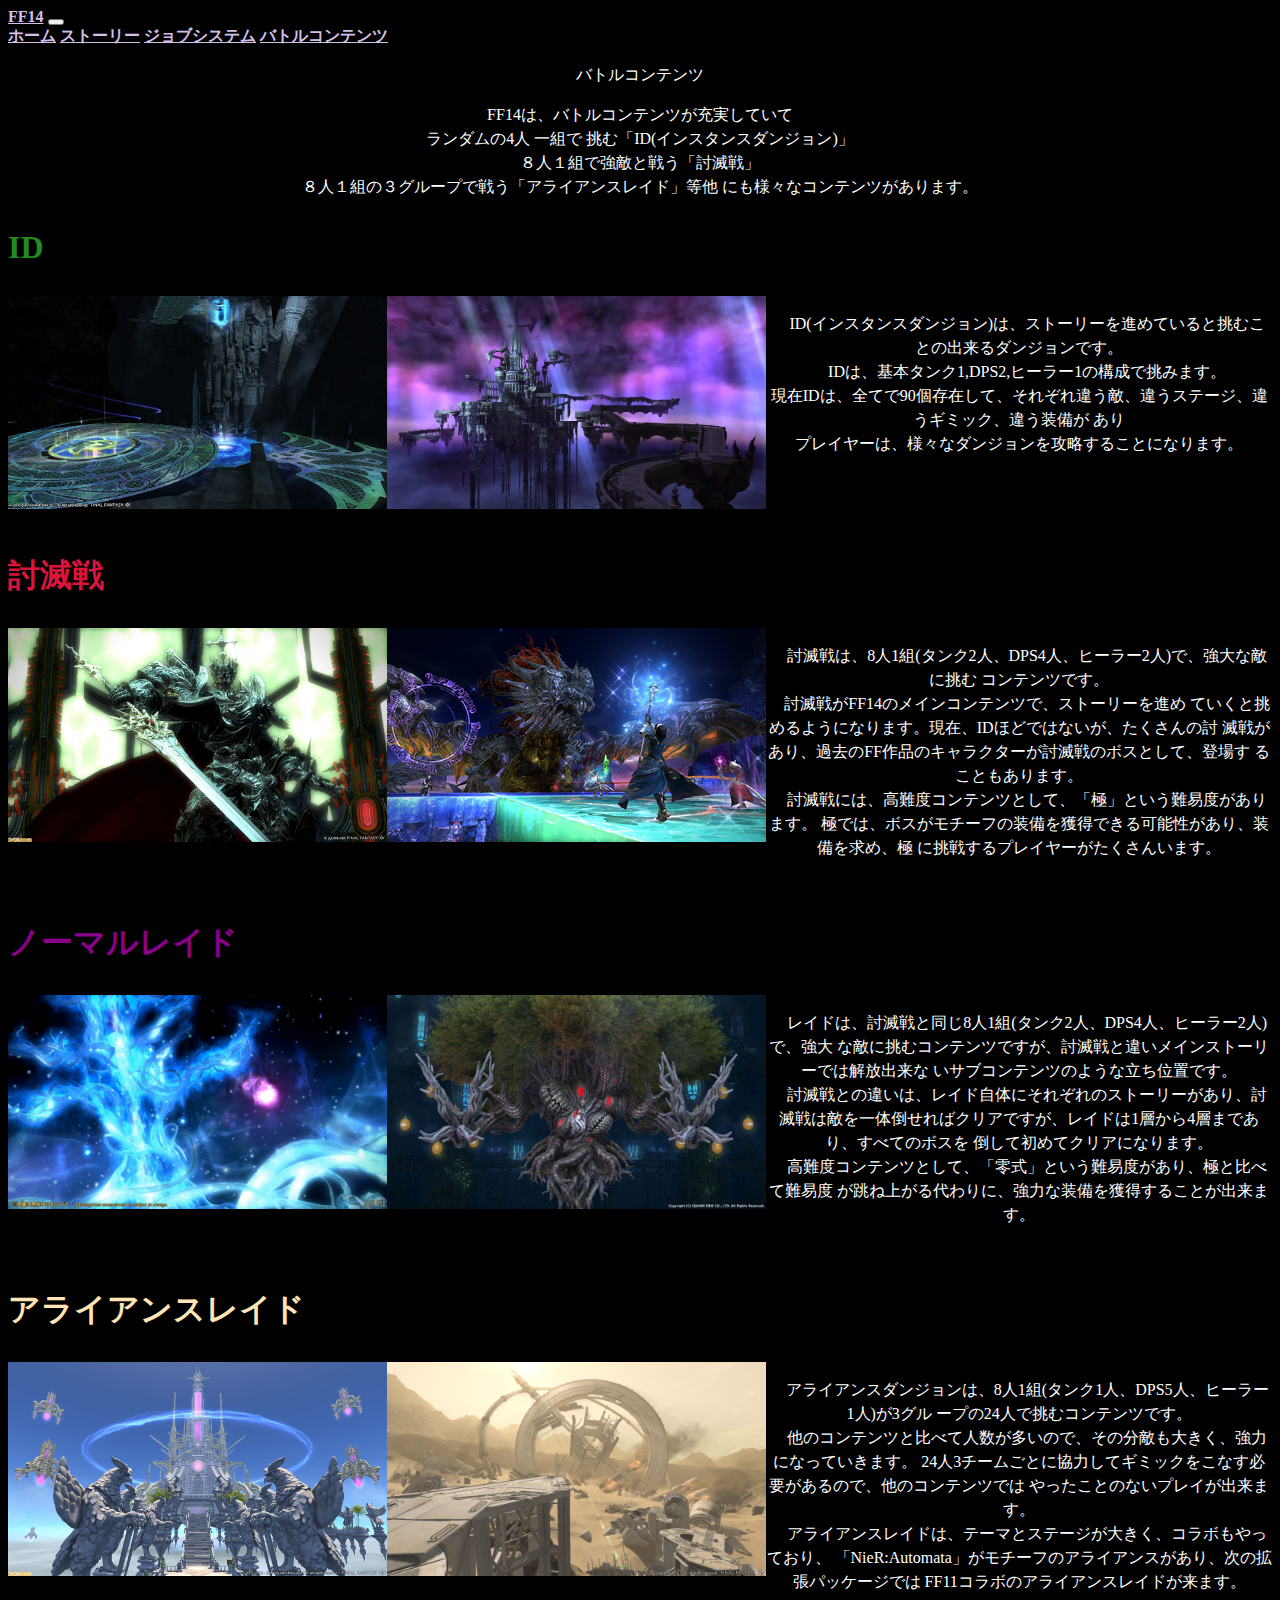
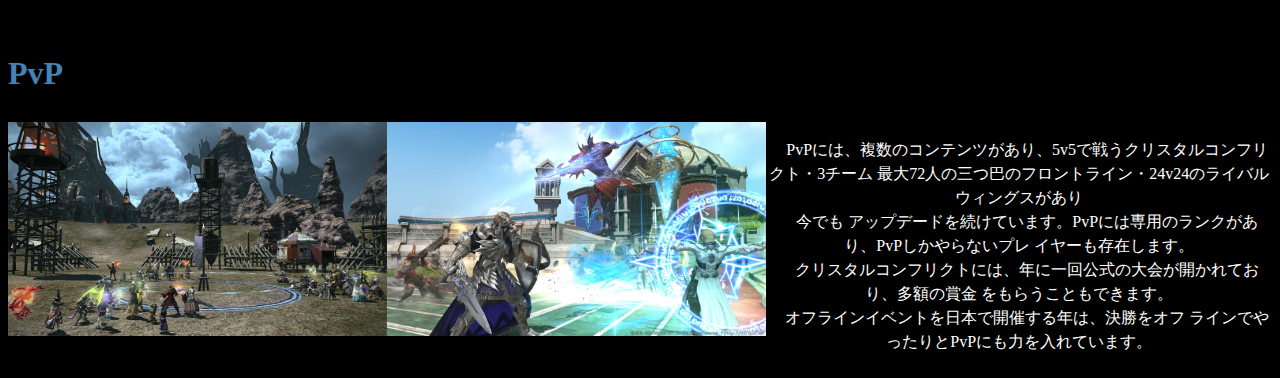
<file: battle/battle.html>
<!DOCTYPE html>
<html lang="en">

<head>
    <meta charset="UTF-8">
    <link rel="preconnect" href="https://fonts.googleapis.com">
    <link rel="preconnect" href="https://fonts.gstatic.com" crossorigin>
    <link href="https://fonts.googleapis.com/css2?family=Kaisei+Decol&display=swap" rel="stylesheet">
    <meta name="viewport" content="width=device-width, initial-scale=1.0">
    <title>FF14-Battle</title>
    <link rel="stylesheet" href="../css/battle.css">
    <link href="https://cdn.jsdelivr.net/npm/bootstrap@5.3.0/dist/css/bootstrap.min.css" rel="stylesheet" integrity="sha384-9ndCyUaIbzAi2FUVXJi0CjmCapSmO7SnpJef0486qhLnuZ2cdeRhO02iuK6FUUVM" crossorigin="anonymous">
    <script src="https://cdn.jsdelivr.net/npm/bootstrap@5.3.0/dist/js/bootstrap.bundle.min.js" integrity="sha384-geWF76RCwLtnZ8qwWowPQNguL3RmwHVBC9FhGdlKrxdiJJigb/j/68SIy3Te4Bkz" crossorigin="anonymous"></script>
    <link rel="stylesheet" type="text/css" href="https://coco-factory.jp/ugokuweb/wp-content/themes/ugokuweb/data/reset.css">
<link rel="stylesheet" type="text/css" href="https://coco-factory.jp/ugokuweb/wp-content/themes/ugokuweb/data/5-2-7/css/5-2-7.css">

</head>

<body class="back">
    <div class='fixed-top'>
        <nav class="navbar navbar-expand-lg navbar-light bg-light">
            <a class="navbar-brand" href="#">FF14</a>
            <button class="navbar-toggler" type="button" data-toggle="collapse" data-target="#navbarNavAltMarkup" aria-controls="navbarNavAltMarkup" aria-expanded="false" aria-label="Toggle navigation">
                <span class="navbar-toggler-icon"></span>
            </button>
            <div class="collapse navbar-collapse" id="navbarNavAltMarkup">
                <div class="navbar-nav">
                    <a class="nav-item nav-link" href="../index.html">ホーム</a>
                    <a class="nav-item nav-link" href="../story/story.html">ストーリー</a>
                    <a class="nav-item nav-link" href="../job/job.html">ジョブシステム</a>
                    <a class="nav-item nav-link" href="#">バトルコンテンツ</a>
                </div> 
            </div>
        </nav>
        </div>
    
    <p>バトルコンテンツ</p>

    <p>FF14は、バトルコンテンツが充実していて<br>ランダムの4人 一組で
        挑む「ID(インスタンスダンジョン)」<br>８人１組で強敵と戦う「討滅戦」<br>８人１組の３グループで戦う「アライアンスレイド」等他
        にも様々なコンテンツがあります。
    </p>

    <h1 class="di">ID</h1>
    <div class="id">
        <div class="dm">
            <img src="img/unnamed.jpg" alt="souten">
            <img src="img/ff14-1.webp" alt="tuki">
        </div>
        <p>　ID(インスタンスダンジョン)は、ストーリーを進めていると挑むことの出来るダンジョンです。<br>
            　IDは、基本タンク1,DPS2,ヒーラー1の構成で挑みます。<br> 現在IDは、全てで90個存在して、それぞれ違う敵、違うステージ、違うギミック、違う装備が
            あり<br>プレイヤーは、様々なダンジョンを攻略することになります。</p>
    </div>
    <h1 class="du">討滅戦</h1>
    <div class="toumetu">
        
        <div class="dm">
        <img src="img/y_65069b53a6b70.jpg" alt="gen">
        <img src="img/6a19cbb14bf702db1c0a195ad1136be8c22b4a58_0.png" alt="kami"></div>
       <p>　討滅戦は、8人1組(タンク2人、DPS4人、ヒーラー2人)で、強大な敵に挑む
        コンテンツです。<br>　討滅戦がFF14のメインコンテンツで、ストーリーを進め
        ていくと挑めるようになります。現在、IDほどではないが、たくさんの討
        滅戦があり、過去のFF作品のキャラクターが討滅戦のボスとして、登場す
        ることもあります。<br>
        　討滅戦には、高難度コンテンツとして、「極」という難易度があります。
        極では、ボスがモチーフの装備を獲得できる可能性があり、装備を求め、極
        に挑戦するプレイヤーがたくさんいます。</p>
    </div>
    <h1 class="de">ノーマルレイド</h1>
    <div class="raid">
        
        <div class="dm">
        <img src="img/PLL76-015 (1).webp" alt="kahu">
        <img src="img/EB.22.08.12.38.43rsrr.jpg" alt="tenngoku"></div>
        <p>　レイドは、討滅戦と同じ8人1組(タンク2人、DPS4人、ヒーラー2人)で、強大
        な敵に挑むコンテンツですが、討滅戦と違いメインストーリーでは解放出来な
        いサブコンテンツのような立ち位置です。<br>
        　討滅戦との違いは、レイド自体にそれぞれのストーリーがあり、討滅戦は敵を一体倒せればクリアですが、レイドは1層から4層まであり、すべてのボスを
        倒して初めてクリアになります。<br>
        　高難度コンテンツとして、「零式」という難易度があり、極と比べて難易度
        が跳ね上がる代わりに、強力な装備を獲得することが出来ます。</p>
    </div>
    <h1 class="do">アライアンスレイド</h1>
    <div class="ara">
        
        <div class="dm">
        <img src="img/y_625563ab559fe.jpg" alt="tare">
        <img src="img/7znBOxZQoDF1MTsiiPSwWKttdE.jpg" alt="niya"></div>

        <p>　アライアンスダンジョンは、8人1組(タンク1人、DPS5人、ヒーラー1人)が3グル
        ープの24人で挑むコンテンツです。<br>
        　他のコンテンツと比べて人数が多いので、その分敵も大きく、強力になっていきます。
        24人3チームごとに協力してギミックをこなす必要があるので、他のコンテンツでは
        やったことのないプレイが出来ます。<br>
        　アライアンスレイドは、テーマとステージが大きく、コラボもやっており、
        「NieR:Automata」がモチーフのアライアンスがあり、次の拡張パッケージでは
        FF11コラボのアライアンスレイドが来ます。</p>

    </div>
    <h1 class="da">PvP</h1>
    <div class="pvp">
        
        <div class="dm">
        <img src="img/TwqxTc7DlfFK3cDdWgO9zvf0UY.jpg" alt="">
        <img src="img/c87f3eeef19983fdadcb1808a81ac9479ea73a30.webp" alt=""></div>
        <p>　PvPには、複数のコンテンツがあり、5v5で戦うクリスタルコンフリクト・3チーム
        最大72人の三つ巴のフロントライン・24v24のライバルウィングスがあり<br>　今でも
        アップデードを続けています。PvPには専用のランクがあり、PvPしかやらないプレ
        イヤーも存在します。<br>
        　クリスタルコンフリクトには、年に一回公式の大会が開かれており、多額の賞金
        をもらうこともできます。<br>　オフラインイベントを日本で開催する年は、決勝をオフ
        ラインでやったりとPvPにも力を入れています。</p>

    </div>

</body>

</html>
</file>
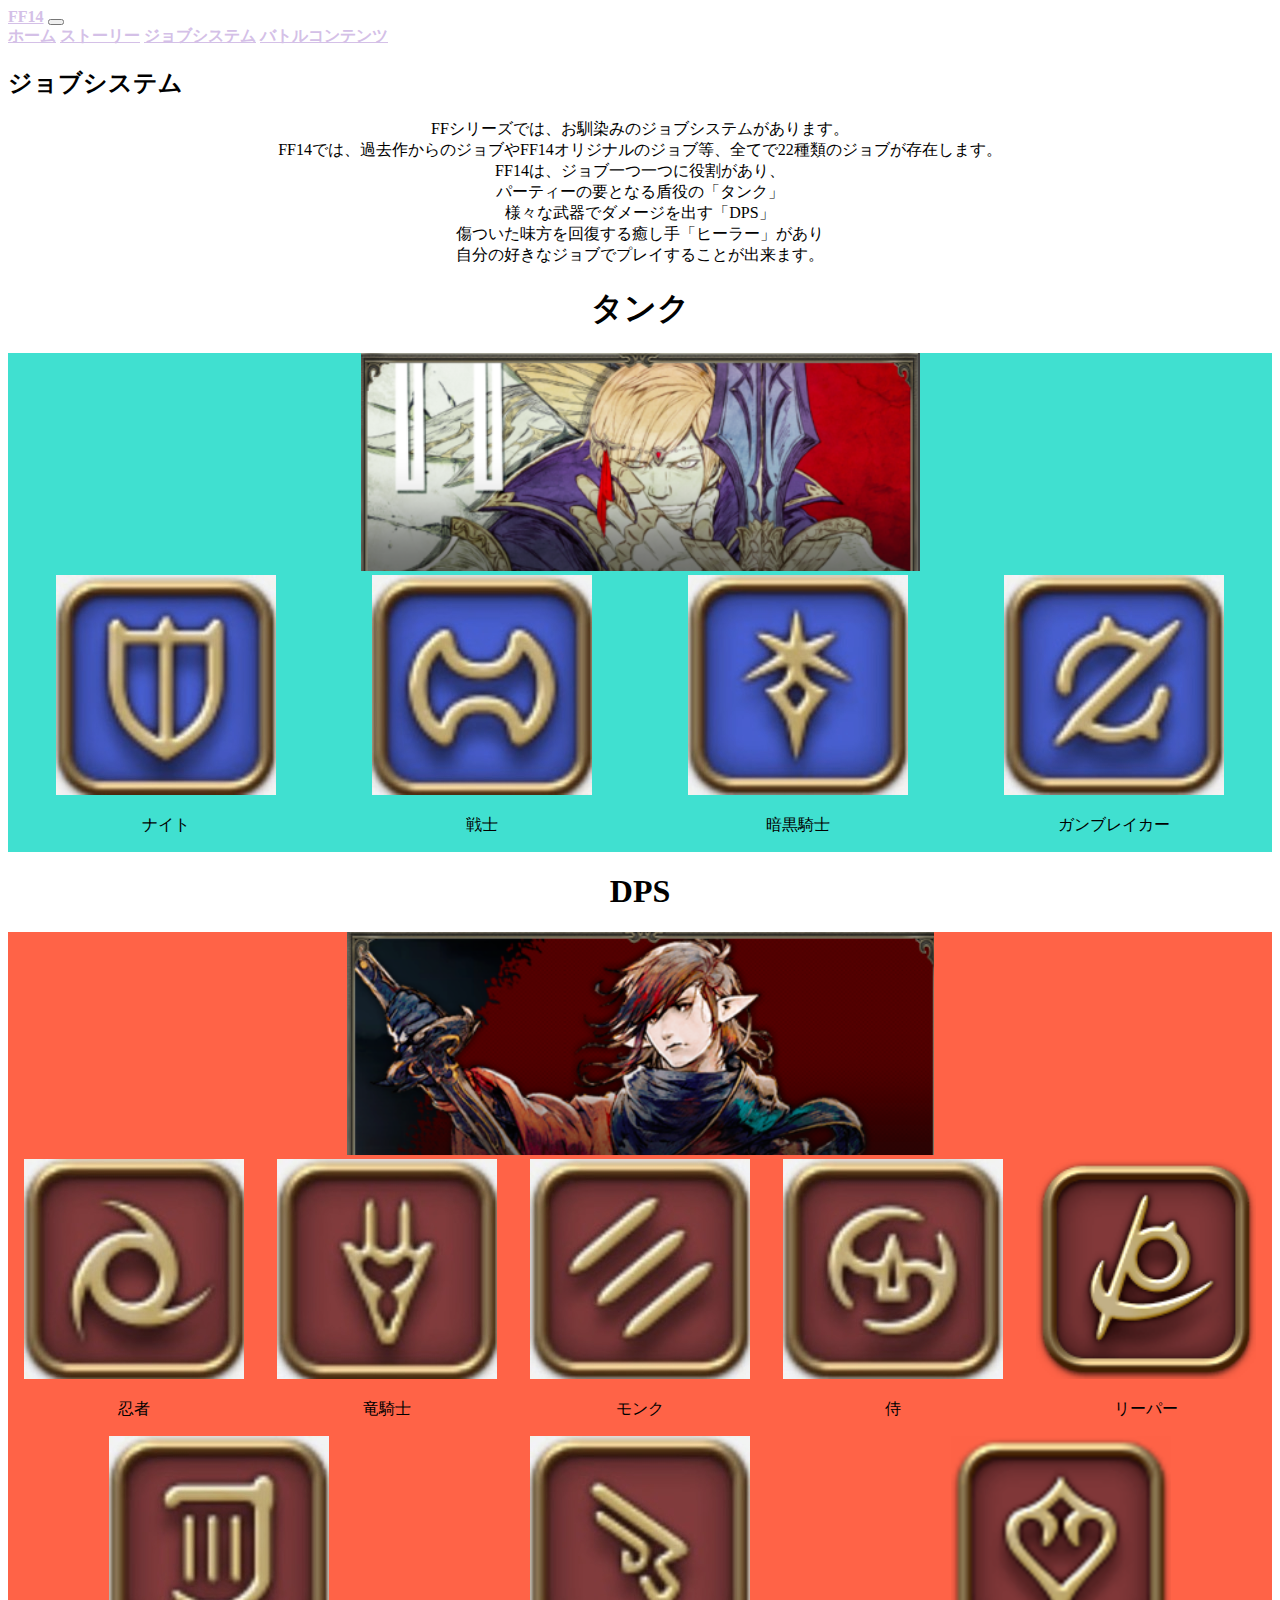
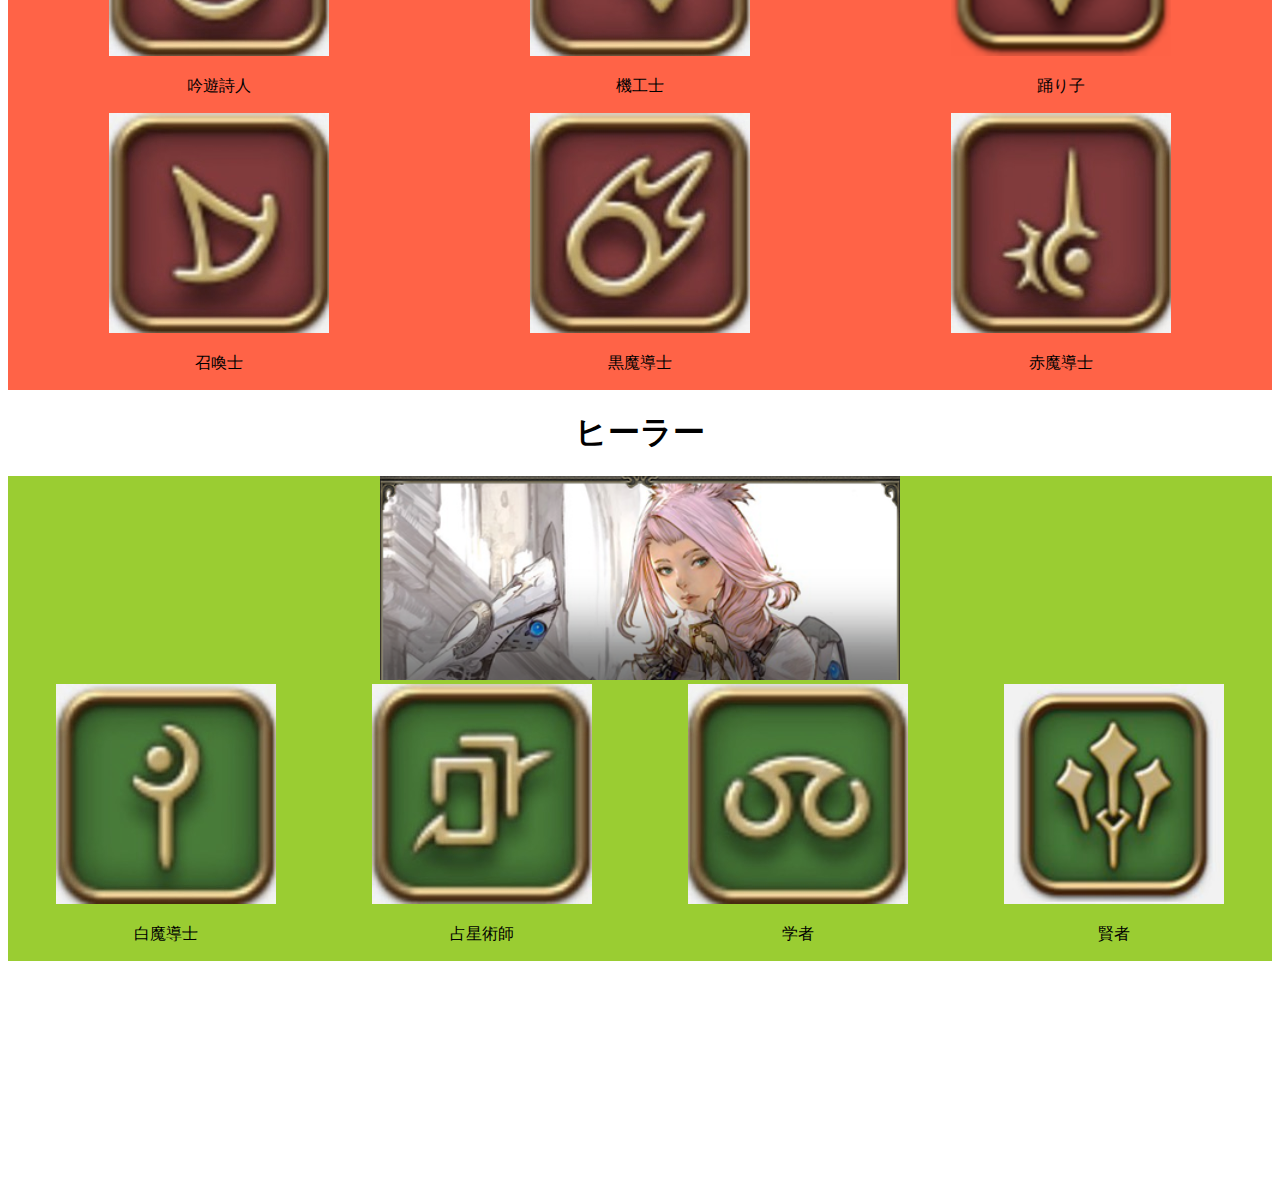
<file: job/job.html>
<!DOCTYPE html>
<html lang="en">

<head>
    <meta charset="UTF-8">
    <link rel="preconnect" href="https://fonts.googleapis.com">
    <link rel="preconnect" href="https://fonts.gstatic.com" crossorigin>
    <link href="https://fonts.googleapis.com/css2?family=Kaisei+Decol&display=swap" rel="stylesheet">
    <meta name="viewport" content="width=device-width, initial-scale=1.0">
    <title>FF14-job</title>
    <link rel="stylesheet" href="../css/job.css">
    <link href="https://cdn.jsdelivr.net/npm/bootstrap@5.3.0/dist/css/bootstrap.min.css" rel="stylesheet" integrity="sha384-9ndCyUaIbzAi2FUVXJi0CjmCapSmO7SnpJef0486qhLnuZ2cdeRhO02iuK6FUUVM" crossorigin="anonymous">
    <script src="https://cdn.jsdelivr.net/npm/bootstrap@5.3.0/dist/js/bootstrap.bundle.min.js" integrity="sha384-geWF76RCwLtnZ8qwWowPQNguL3RmwHVBC9FhGdlKrxdiJJigb/j/68SIy3Te4Bkz" crossorigin="anonymous"></script>
    <link rel="stylesheet" type="text/css" href="https://coco-factory.jp/ugokuweb/wp-content/themes/ugokuweb/data/reset.css">
<link rel="stylesheet" type="text/css" href="https://coco-factory.jp/ugokuweb/wp-content/themes/ugokuweb/data/5-2-7/css/5-2-7.css">
</head>

<body class="back">
   
  <div class='fixed-top'>
    <nav class="navbar navbar-expand-lg navbar-light bg-light">
        <a class="navbar-brand" href="#">FF14</a>
        <button class="navbar-toggler" type="button" data-toggle="collapse" data-target="#navbarNavAltMarkup" aria-controls="navbarNavAltMarkup" aria-expanded="false" aria-label="Toggle navigation">
            <span class="navbar-toggler-icon"></span>
        </button>
        <div class="collapse navbar-collapse" id="navbarNavAltMarkup">
            <div class="navbar-nav">
              <a class="nav-item nav-link" href="../index.html">ホーム</a>
                <a class="nav-item nav-link" href="../story/story.html">ストーリー</a>
                <a class="nav-item nav-link" href="#">ジョブシステム</a>
                <a class="nav-item nav-link" href="../battle/battle.html">バトルコンテンツ</a>
            </div> 
        </div>
    </nav>
    </div>

    </header>

    <h2>ジョブシステム</h2>
    <p>FFシリーズでは、お馴染みのジョブシステムがあります。<br>
    FF14では、過去作からのジョブやFF14オリジナルのジョブ等、全てで22種類のジョブが存在します。<br>
    FF14は、ジョブ一つ一つに役割があり、<br>
    パーティーの要となる盾役の「<span>タンク</span>」<br>
    様々な武器でダメージを出す「<span>DPS</span>」<br>
    傷ついた味方を回復する癒し手「<span>ヒーラー</span>」があり<br>
  自分の好きなジョブでプレイすることが出来ます。</p>

    <h1>タンク</h1>
    <div class="hi">
    <div class="img-box">
    <img src="img/スクリーンショット 2024-02-01 102103.png" alt="タンク">
    </div>
    <div class="tank">
        
        <div class="tjob">
          <div class="job">
          <img src="img/thumb.jpg" alt="ナイト">
          <p>ナイト</p>
          </div>
          <div class="job">
          <img src="img/thumb (1).jpg" alt="戦士">
          <p>戦士</p>
          </div>
          <div class="job">
          <img src="img/thumb (15).jpg" alt="暗黒">
          <p>暗黒騎士</p>
          </div>
          <div class="job">
          <img src="img/thumb (2).jpg" alt="ガンブレ">
          <p>ガンブレイカー</p>
          </div>
          </div>
          </div>
          </div>

          <h1>DPS</h1><div class="hu">          <div class="img-box">
          <img src="img/スクリーンショット 2024-02-01 101909.png" alt="DPS">
    </div>
          <div class="DPS" >
     
      
      <div class="mele">
        <div class="job">
        <img src="img/thumb (3).jpg" alt="忍者">
        <p>忍者</p>
        </div>
        <div class="job">
        <img src="img/thumb (5).jpg" alt="竜騎士">
        <p>竜騎士</p>
        </div>
        <div class="job">
        <img src="img/thumb (8).jpg" alt="モンク">
        <p>モンク</p>
        </div>
        <div class="job">
        <img src="img/thumb (6).jpg" alt="侍">
        <p>侍</p>
        </div>
        <div class="job">
          <div class="ripa">
        <img src="img/show.png" alt="リーパー">
        <p>リーパー</p>
        </div>
        </div>
      </div>
      
     
      <div class="range">
        <div class="job">
        <img src="img/thumb (10).jpg" alt="詩人">
        <p>吟遊詩人</p>
        </div>
        <div class="job">
        <img src="img/thumb (11).jpg" alt="機工士">
        <p>機工士</p>
        </div>
        <div class="job">
        <img src="img/thumb.png" alt="踊り子">
        <p>踊り子</p>
        </div>

      </div>
      
      <div class="cas">
        <div class="job">
        <img src="img/thumb (9).jpg" alt="召喚士">
        <p>召喚士</p>
        </div>
        <div class="job">
        <img src="img/thumb (7).jpg" alt="黒">
        <p>黒魔導士</p>
        </div>
        <div class="job">
        <img src="img/thumb (4).jpg" alt="赤">
        <p>赤魔導士</p>
        </div>
      </div>
    </div>
    </div>

    <h1>ヒーラー</h1>
    <div class="he">
    <div class="img-box">
      <img  src="img/スクリーンショット 2024-02-01 102303.png" alt="hira">  
    </div>
      <div class="heal">
        
        <div class="hp">
          <div class="job">
          <img src="img/thumb (12).jpg" alt="白">
          <p>白魔導士</p>
          </div>
          <div class="job">
          <img src="img/thumb (14).jpg" alt="占">
          <p>占星術師</p>
          </div>
          <div class="job">
          <img src="img/thumb (13).jpg" alt="学者">
          <p>学者</p>
          </div>
          <div class="job">
            <div class="kenn">
          <img src="img/E7lY4ilVoAEHcq7.jpg" alt="賢者">
          <p>賢者</p>
          </div>
          </div>
        </div>
        </div>

      </div>

  </div>

    
</body>
</html>
</file>
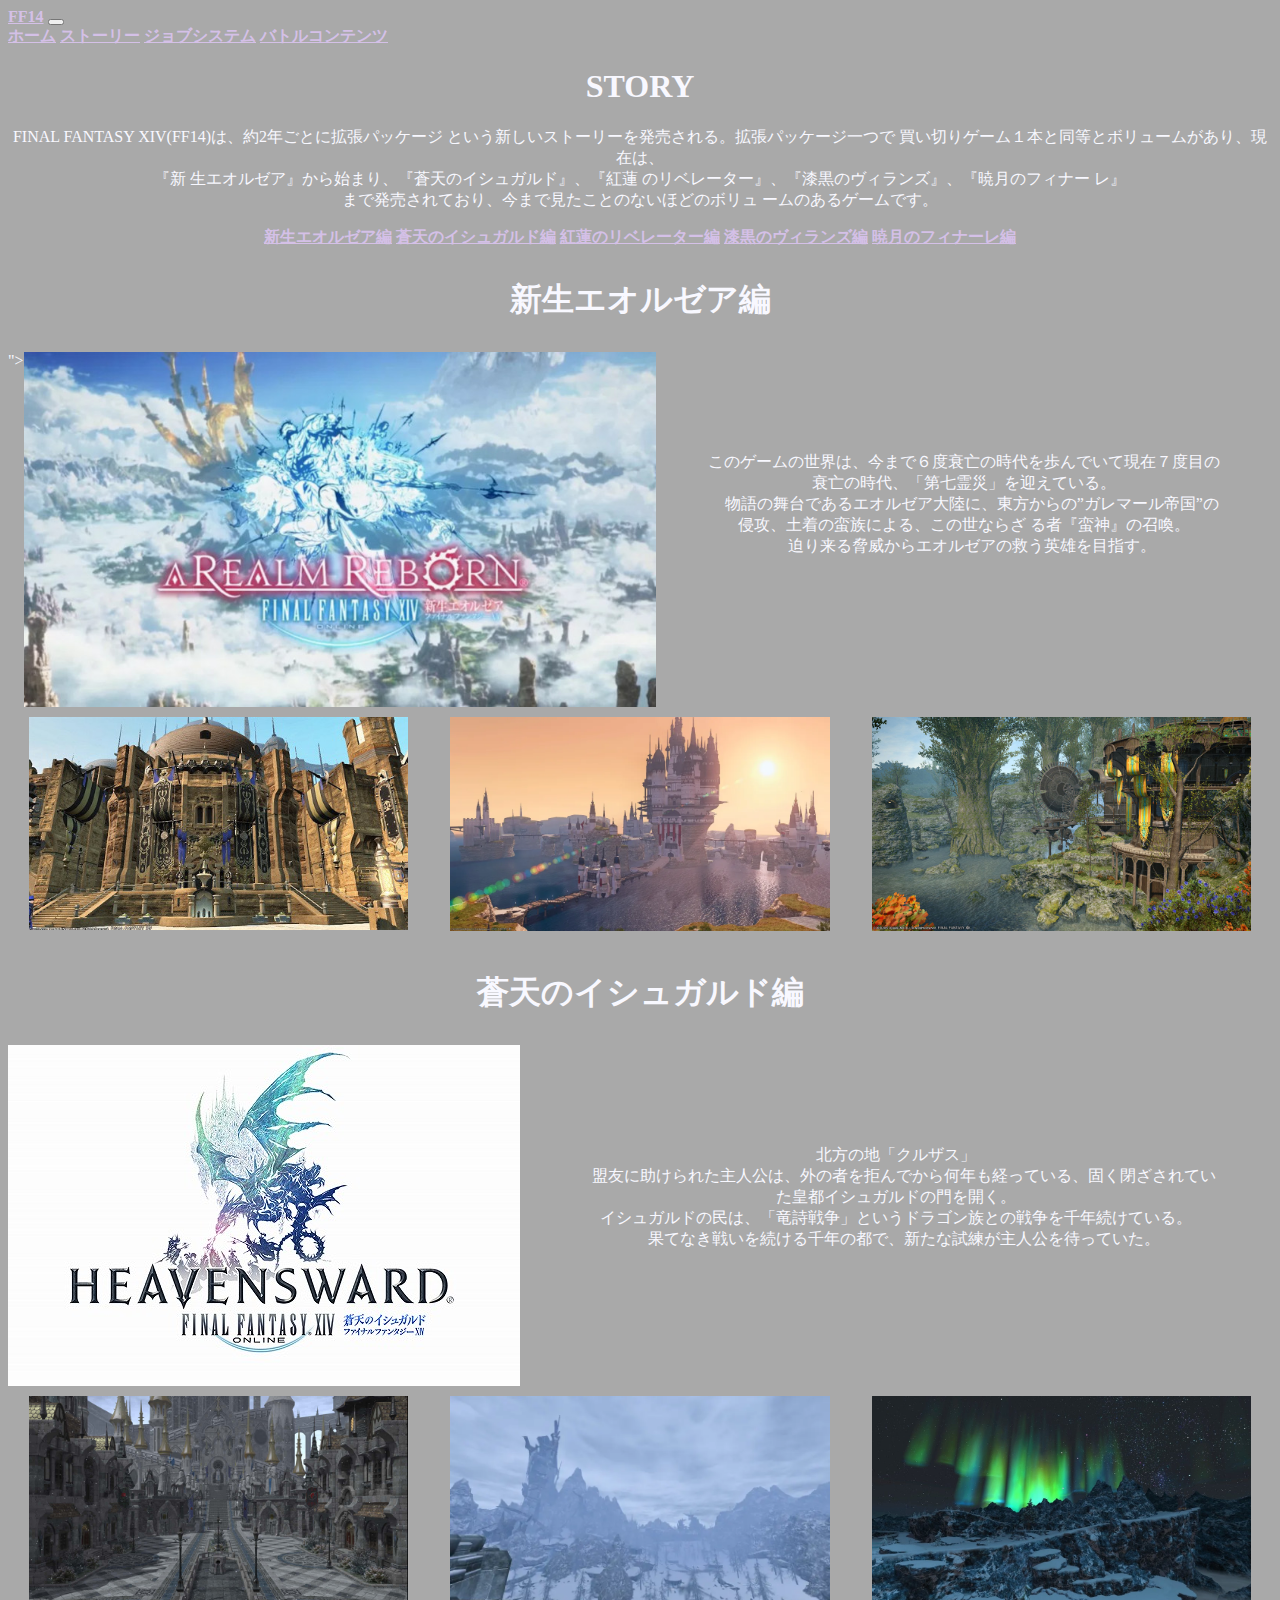
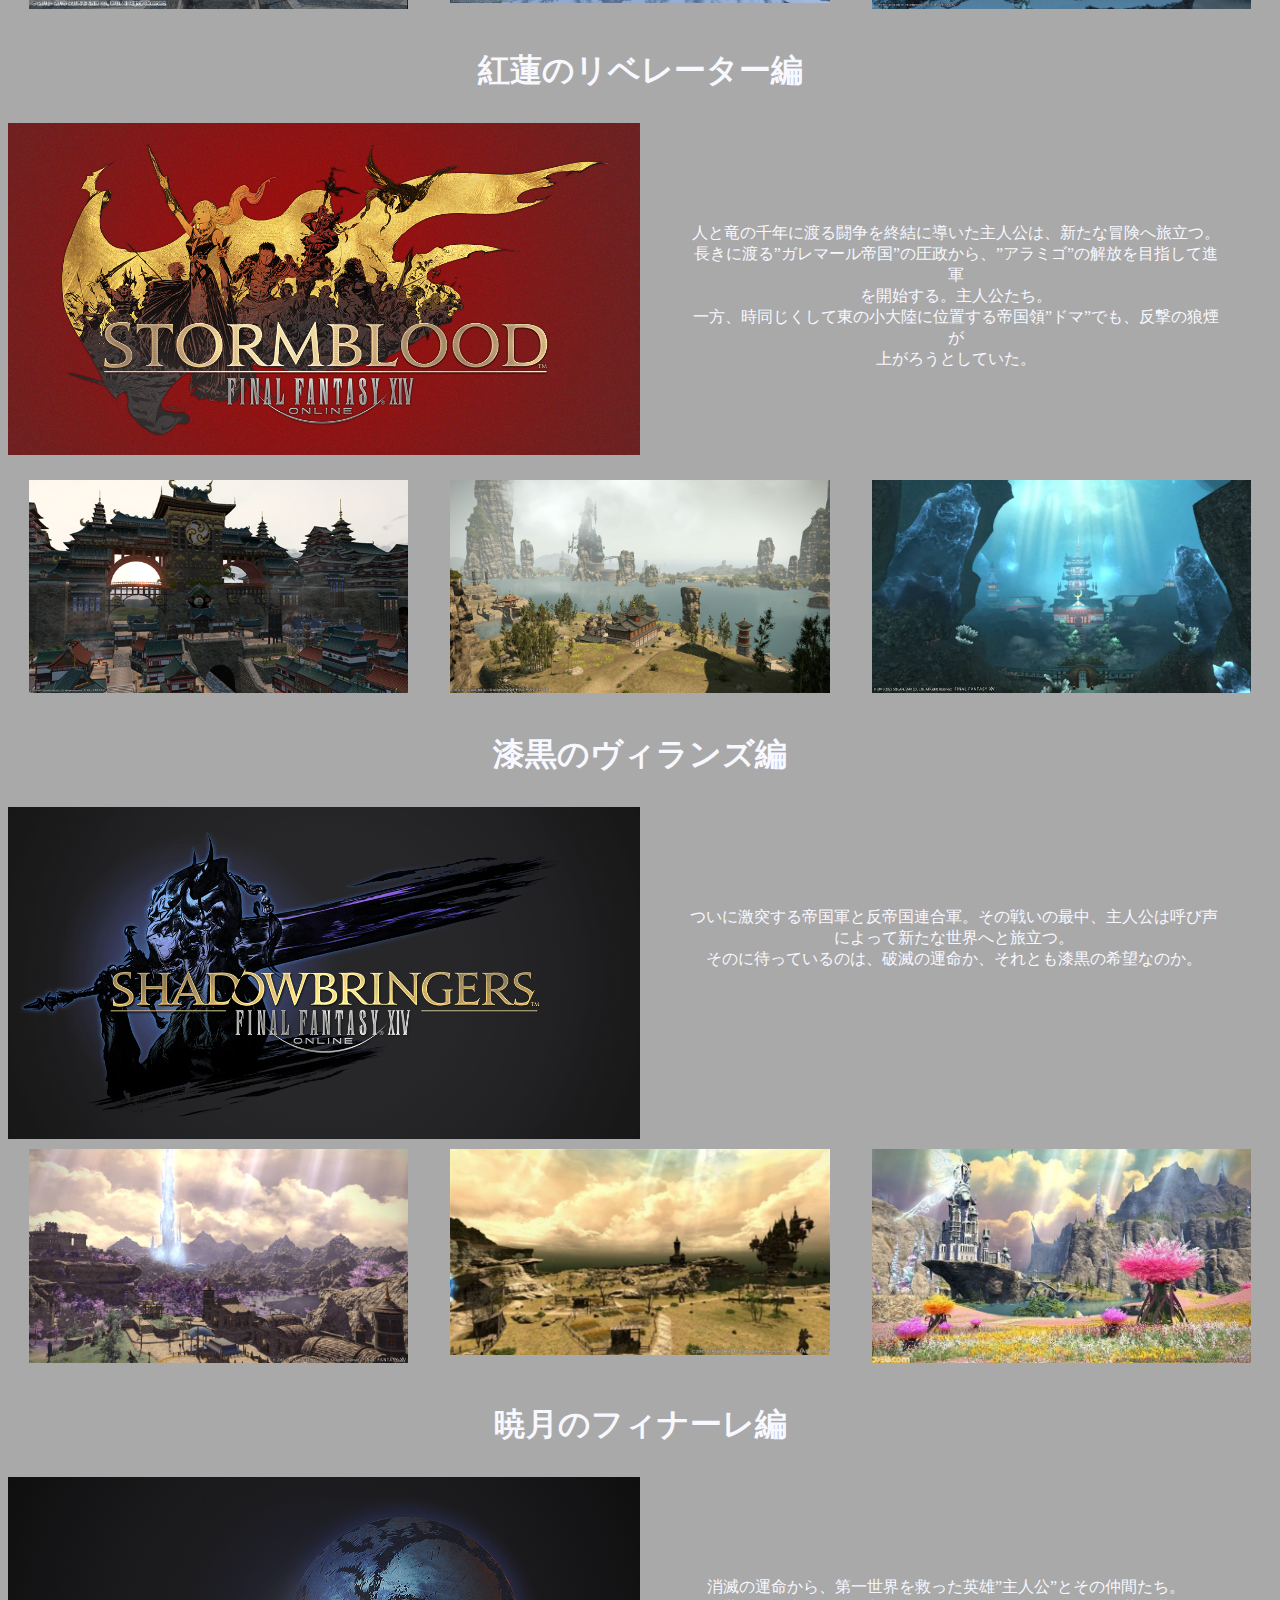
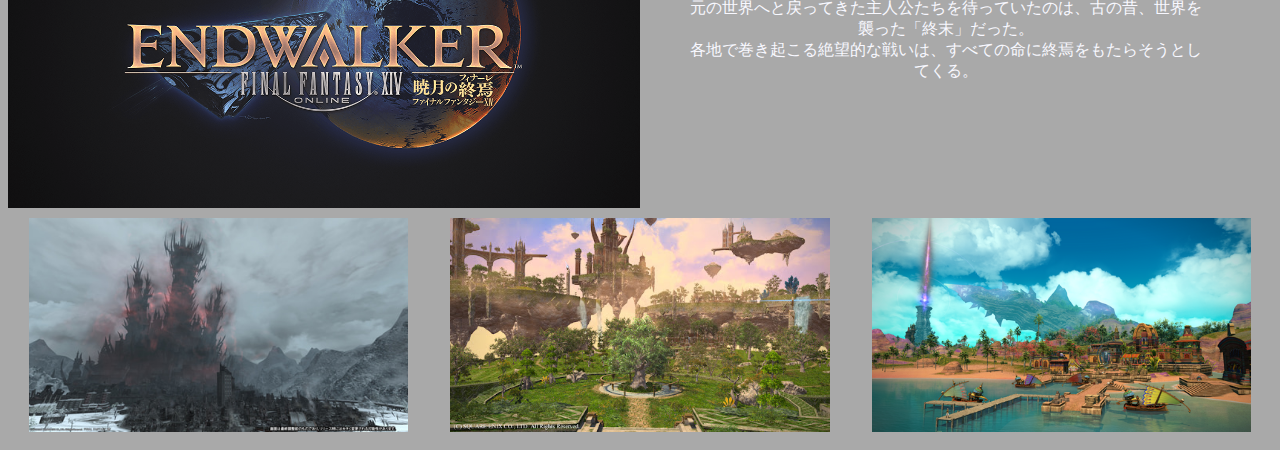
<file: story/story.html>
<!DOCTYPE html>
<html lang="en">
<head>
    <meta charset="UTF-8">
    <meta name="viewport" content="width=device-width, initial-scale=1.0">
    <link rel="stylesheet" href="../css/story.css">
    <title>FINAL FANTASY STORY</title>
    <link href="https://cdn.jsdelivr.net/npm/bootstrap@5.3.0/dist/css/bootstrap.min.css" rel="stylesheet" integrity="sha384-9ndCyUaIbzAi2FUVXJi0CjmCapSmO7SnpJef0486qhLnuZ2cdeRhO02iuK6FUUVM" crossorigin="anonymous">
    <script src="https://cdn.jsdelivr.net/npm/bootstrap@5.3.0/dist/js/bootstrap.bundle.min.js" integrity="sha384-geWF76RCwLtnZ8qwWowPQNguL3RmwHVBC9FhGdlKrxdiJJigb/j/68SIy3Te4Bkz" crossorigin="anonymous"></script>
    <link rel="stylesheet" type="text/css" href="https://coco-factory.jp/ugokuweb/wp-content/themes/ugokuweb/data/reset.css">
</head>
<body class="back">
    <div class='fixed-top'>
        <nav class="navbar navbar-expand-lg navbar-light bg-light">
            <a class="navbar-brand" href="../css/story.css">FF14</a>
            <button class="navbar-toggler" type="button" data-toggle="collapse" data-target="#navbarNavAltMarkup" aria-controls="navbarNavAltMarkup" aria-expanded="false" aria-label="Toggle navigation">
                <span class="navbar-toggler-icon"></span>
            </button>
            <div class="collapse navbar-collapse" id="navbarNavAltMarkup">
                <div class="navbar-nav">
                    <a class="nav-item nav-link" href="../index.html">ホーム</a>
                    <a class="nav-item nav-link" href="#">ストーリー</a>
                    <a class="nav-item nav-link" href="../job/job.html">ジョブシステム</a>
                    <a class="nav-item nav-link" href="../battle/battle.html">バトルコンテンツ</a>
                </div> 
            </div>
        </nav>
        </div>
    <h1>STORY</h1>

    <p>FINAL FANTASY XIV(FF14)は、約2年ごとに拡張パッケージ
        という新しいストーリーを発売される。拡張パッケージ一つで
        買い切りゲーム１本と同等とボリュームがあり、現在は、<br>『新
        生エオルゼア』から始まり、『蒼天のイシュガルド』、『紅蓮
        のリベレーター』、『漆黒のヴィランズ』、『暁月のフィナー
        レ』<br>まで発売されており、今まで見たことのないほどのボリュ
        ームのあるゲームです。</p>
        <div class="nai">
        <a href="#sin">新生エオルゼア編</a>
        <a href="#sou">蒼天のイシュガルド編</a>
        <a href="#gur">紅蓮のリベレーター編</a>
        <a href="#sik">漆黒のヴィランズ編</a>
        <a href="#gyo">暁月のフィナーレ編</a>
        </div>

        <h1 id="sin" class="moji">新生エオルゼア編</h1>
        <div class="story">
            <a href="https://jp.finalfantasyxiv.com/a_realm_reborn/"></a>">
            <img src="img/ff14-arealm-reborn.jpg" >
            <p>このゲームの世界は、今まで６度衰亡の時代を歩んでいて現在７度目の衰亡の時代、「第七霊災」を迎えている。<br>
            　物語の舞台であるエオルゼア大陸に、東方からの”ガレマール帝国”の侵攻、土着の蛮族による、この世ならざ
         る者『蛮神』の召喚。<br>
        　迫り来る脅威からエオルゼアの救う英雄を目指す。</p>
        
        </div>
        <div  class="ga">
            <img src="img/dbf4b3053d8300d46f084d622252b223_3ee7c416295e4a9f481f2fda29992454.jpg" alt="">
            <img src="img/リムサ・ロミンサ.png" alt="">
            <img src="img/020114_l.jpg" alt="">
        </div>
        <h1 id="sou" class="maji">蒼天のイシュガルド編</h1>
        <div class="story">
            
            <img src="img/002.jpg" alt="蒼天">
            <p>北方の地「クルザス」<br>
            　盟友に助けられた主人公は、外の者を拒んでから何年も経っている、固く閉ざされていた皇都イシュガルドの門を開く。<br>
        イシュガルドの民は、「竜詩戦争」というドラゴン族との戦争を千年続けている。<br>
    　果てなき戦いを続ける千年の都で、新たな試練が主人公を待っていた。</p>
        </div>
        <div class="ga">
            <img src="img/151027-ishgard011.jpg" alt="">
            <img src="img/coerthas_central_highlands_001-800x436.webp" alt="">
            <img src="img/o1080060715056206345.jpg" alt="">
        </div>
        <h1 id="gur" class="miji">紅蓮のリベレーター編</h1>
        <div class="story">
            
            <img src="img/jMux8ZqzKMhECxQuhgu4NrbqrA.png" alt="紅蓮">
            <p>人と竜の千年に渡る闘争を終結に導いた主人公は、新たな冒険へ旅立つ。<br>
            長きに渡る”ガレマール帝国”の圧政から、”アラミゴ”の解放を目指して進軍<br>
        を開始する。主人公たち。<br>
            一方、時同じくして東の小大陸に位置する帝国領”ドマ”でも、反撃の狼煙が<br>
        上がろうとしていた。</p>
        </div>
        <div class="ga">
            <img src="img/og_g-gear_001.jpg" alt="">
            <img src="img/100231_l.jpg" alt="">
            <img src="img/ffxiv_20230216_131734_556.webp" alt="">
        </div>
        <h1 id="sik" class="muji">漆黒のヴィランズ編</h1>
        <div class="story">
            
            <img src="img/Wpxdd7E1zDgSN7d4ITTbSMymfI.png" alt="漆黒">
            <p>ついに激突する帝国軍と反帝国連合軍。その戦いの最中、主人公は呼び声<br>
                によって新たな世界へと旅立つ。<br>
            そのに待っているのは、破滅の運命か、それとも漆黒の希望なのか。</p>
        </div>
        <div class="ga">
            <img src="img/6cdb14af.jpg" alt="">
            <img src="img/EB.19.06.20.59.32rsrr.jpg" alt="">
            <img src="img/y_5e38fe58751cc.jpg" alt="">
        </div>
        <h1 id="gyo" class="meji">暁月のフィナーレ編</h1>
        <div class="story">
            
            <img src="img/3N-2vP0vlEyzW9BLavbjUF0Dmk.png" alt="暁月">
            <p>消滅の運命から、第一世界を救った英雄”主人公”とその仲間たち。<br>
            元の世界へと戻ってきた主人公たちを待っていたのは、古の昔、世界を<br>
            襲った「終末」だった。<br>
            各地で巻き起こる絶望的な戦いは、すべての命に終焉をもたらそうとし<br>
            てくる。<br></p>
        </div>
        <div class="ga">
            <img src="img/39_l.jpg" alt="">
            <img src="img/unnamed (1).jpg" alt="">
            <img src="img/7e37670b.png" alt="">
        </div>
    
</body>
</html>
</file>
<file: css/battle.css>
p{
    line-height: 1.5;
}
.id{
    display: flow-root;
margin-top: 30px;
margin-bottom: 45px;
}
.id img{
 
    
    width: 50%;
}
.id p{
    line-height: 1.5;
}


.dm{
    float: left;
    width: 60%;
    display: flex;

}
.toumetu{
    display: flow-root;
    margin-top: 30px;
    margin-bottom: 45px;

}
.toumetu img{
    width: 50%;
}
.raid{
    display: flow-root;
    margin-top: 30px;
    margin-bottom: 45px;
}
.raid img{
    width: 50%;
}
.ara{
    display: flow-root;
    margin-top: 30px;
    margin-bottom: 45px;
}
.ara img{
    width: 50%;
}
.pvp{
    display: flow-root;
    margin-top: 30px;
}
.pvp img{
    width: 50%;
}
h1{
    margin-top: 30px;
}
p{
    text-align: center;
}
/* ここから下がハンバーガーメニューに関するCSS */

/* チェックボックスを非表示にする */
.drawer_hidden {
    display: none;
  }
  
  /* ハンバーガーアイコンの設置スペース */
  .drawer_open {
    display: flex;
    height: 60px;
    width: 60px;
    justify-content: center;
    position: absolute;
    bottom: 470px;
    right: 30px;
    z-index: 100;/* 重なり順を一番上にする */
    cursor: pointer;
  }
  
  /* ハンバーガーメニューのアイコン */
  .drawer_open span,
  .drawer_open span:before,
  .drawer_open span:after {
    content: '';
    display: block;
    height: 3px;
    width: 25px;
    border-radius: 3px;
    background: #333;
    transition: 0.5s;
    position: absolute;
  }
  
  /* 三本線の一番上の棒の位置調整 */
  .drawer_open span:before {
    bottom: 8px;
  }
  
  /* 三本線の一番下の棒の位置調整 */
  .drawer_open span:after {
    top: 8px;
  }
  
  /* アイコンがクリックされたら真ん中の線を透明にする */
  #drawer_input:checked ~ .drawer_open span {
    background: rgba(255, 255, 255, 0);
  }
  
  /* アイコンがクリックされたらアイコンが×印になように上下の線を回転 */
  #drawer_input:checked ~ .drawer_open span::before {
    bottom: 0;
    transform: rotate(45deg);
  }
  
  #drawer_input:checked ~ .drawer_open span::after {
    top: 0;
    transform: rotate(-45deg);
  }
  
  /* メニューのデザイン*/
  .nav_content {
    width: 100%;
    height: 100%;
    position: fixed;
    top: 0;
    left: 100%; /* メニューを画面の外に飛ばす */
    z-index: 99;
    background: #fff;
    transition: .5s;
  }
  
  /* メニュー黒ポチを消す */
  .nav_list {
    list-style: none;
    font-size: 50px;
  }
  
  /* アイコンがクリックされたらメニューを表示 */
  #drawer_input:checked ~ .nav_content {
    left: 0;/* メニューを画面に入れる */
  }
.back{
    background-color: black;
}
p{
    color: #fff;
}
.id{
    color:thistle;
}
h1.di{
    color: forestgreen;
}
h1.du{
    color: crimson;
}
h1.de{
    color: darkmagenta;
}
h1.do{
    color: moccasin;
}
h1.da{
    color: steelblue;
}
a:link,
a:visited {
  color: rgb(212, 192, 231);
  font-weight: bold;
}

a:hover {
  color:hotpink;
}
</file>
<file: css/job.css>
/* ここから下がハンバーガーメニューに関するCSS */

/* チェックボックスを非表示にする */
.drawer_hidden {
    display: none;
  }
  
  /* ハンバーガーアイコンの設置スペース */
  .drawer_open {
    display: flex;
    height: 60px;
    width: 60px;
    justify-content: center;
    position: absolute;
    bottom: 470px;
    right: 30px;
    z-index: 100;/* 重なり順を一番上にする */
    cursor: pointer;
  }
  
  /* ハンバーガーメニューのアイコン */
  .drawer_open span,
  .drawer_open span:before,
  .drawer_open span:after {
    content: '';
    display: block;
    height: 3px;
    width: 25px;
    border-radius: 3px;
    background: #333;
    transition: 0.5s;
    position: absolute;
  }
  
  /* 三本線の一番上の棒の位置調整 */
  .drawer_open span:before {
    bottom: 8px;
  }
  
  /* 三本線の一番下の棒の位置調整 */
  .drawer_open span:after {
    top: 8px;
  }
  
  /* アイコンがクリックされたら真ん中の線を透明にする */
  #drawer_input:checked ~ .drawer_open span {
    background: rgba(255, 255, 255, 0);
  }
  
  /* アイコンがクリックされたらアイコンが×印になように上下の線を回転 */
  #drawer_input:checked ~ .drawer_open span::before {
    bottom: 0;
    transform: rotate(45deg);
  }
  
  #drawer_input:checked ~ .drawer_open span::after {
    top: 0;
    transform: rotate(-45deg);
  }
  
  /* メニューのデザイン*/
  .nav_content {
    width: 100%;
    height: 100%;
    position: fixed;
    top: 0;
    left: 100%; /* メニューを画面の外に飛ばす */
    z-index: 99;
    background: #fff;
    transition: .5s;
  }
  
  /* メニュー黒ポチを消す */
  .nav_list {
    list-style: none;
    font-size: 50px;
  }
  
  /* アイコンがクリックされたらメニューを表示 */
  #drawer_input:checked ~ .nav_content {
    left: 0;/* メニューを画面に入れる */
  }
  .tjob{
    display: flex;
    justify-content:space-around
  }
  .job{
    display: block;
  }

  .mele{
    display: flex;
    justify-content:space-around
  }
  .range{
    display: flex;
    justify-content:space-around
  }
  .cas{
    display: flex;
    justify-content:space-around
  }
  p{
    text-align: center;
  }
  .hp{
    display: flex;
    justify-content:space-around
  }
  .img-box{
    text-align: center;
  }
  p{
width: 100%;
height: 100%;
    
  }
  h1{
    text-align: center;
  }
  .ripa img{
    height: 220px;
    width: 220px;

  }
  .kenn img{
    height: 220px;
    width: 220px;
  }
.hi{
  background-color:turquoise;
}
.hu{
  background-color: tomato;
}
.he{
  background-color: yellowgreen;
}
a:link,
a:visited {
  color: rgb(212, 192, 231);
  font-weight: bold;
}

a:hover {
  color:hotpink;
}
</file>
<file: css/story.css>
h1{
    text-align: center;
}
p{
    text-align: center;
}
.story {
    display: flex;
}
.story img{
    width: 50%;
    height: 50%;
}
.ga{
    display: flex;
}
.ga img{
    width: 30%;
    height: 30%;
    margin: 10px auto;

}
.story p{
    margin: 100px 50px;
}
.back{
    background-color:darkgrey;
    color: ghostwhite;
}
.moji{
    margin-top: 30px;
    margin-bottom: 30px;
}
.maji{
    margin-top: 30px;
    margin-bottom: 30px;
}
.miji{
    margin-top: 30px;
    margin-bottom: 30px;
}
.muji{
    margin-top: 30px;
    margin-bottom: 30px;
}
.meji{
    margin-top: 30px;
    margin-bottom: 30px;
}

.nai{
    text-align: center;
}



a:link,
a:visited {
  color: rgb(212, 192, 231);
  font-weight: bold;
}

a:hover {
  color:hotpink;
}
</file>
